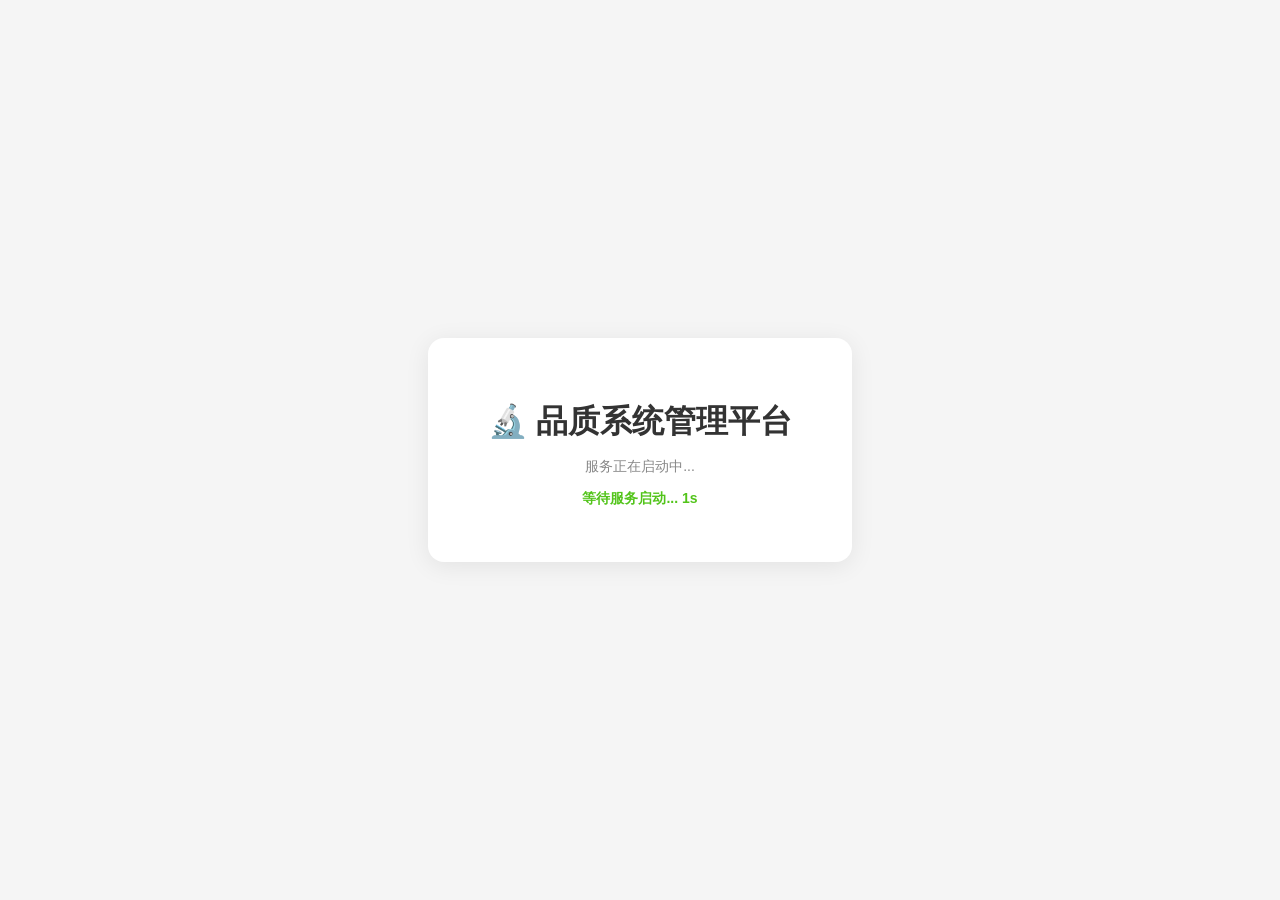
<file: index.html>
<!DOCTYPE html><html><head><meta charset="utf-8"><title>品质系统管理平台</title><style>body{font-family:-apple-system,sans-serif;display:flex;align-items:center;justify-content:center;height:100vh;margin:0;background:#f5f5f5}.card{background:#fff;padding:40px 60px;border-radius:16px;box-shadow:0 4px 24px rgba(0,0,0,.08);text-align:center}h1{color:#333;margin-bottom:8px}p{color:#888;font-size:14px}.status{color:#52c41a;font-weight:bold}</style></head><body><div class="card"><h1>🔬 品质系统管理平台</h1><p>服务正在启动中...</p><p class="status" id="msg">加载中 0s</p></div><script>let s=0;setInterval(()=>{s++;document.getElementById("msg").textContent="等待服务启动... "+s+"s"},1e3)</script></body></html>
</file>
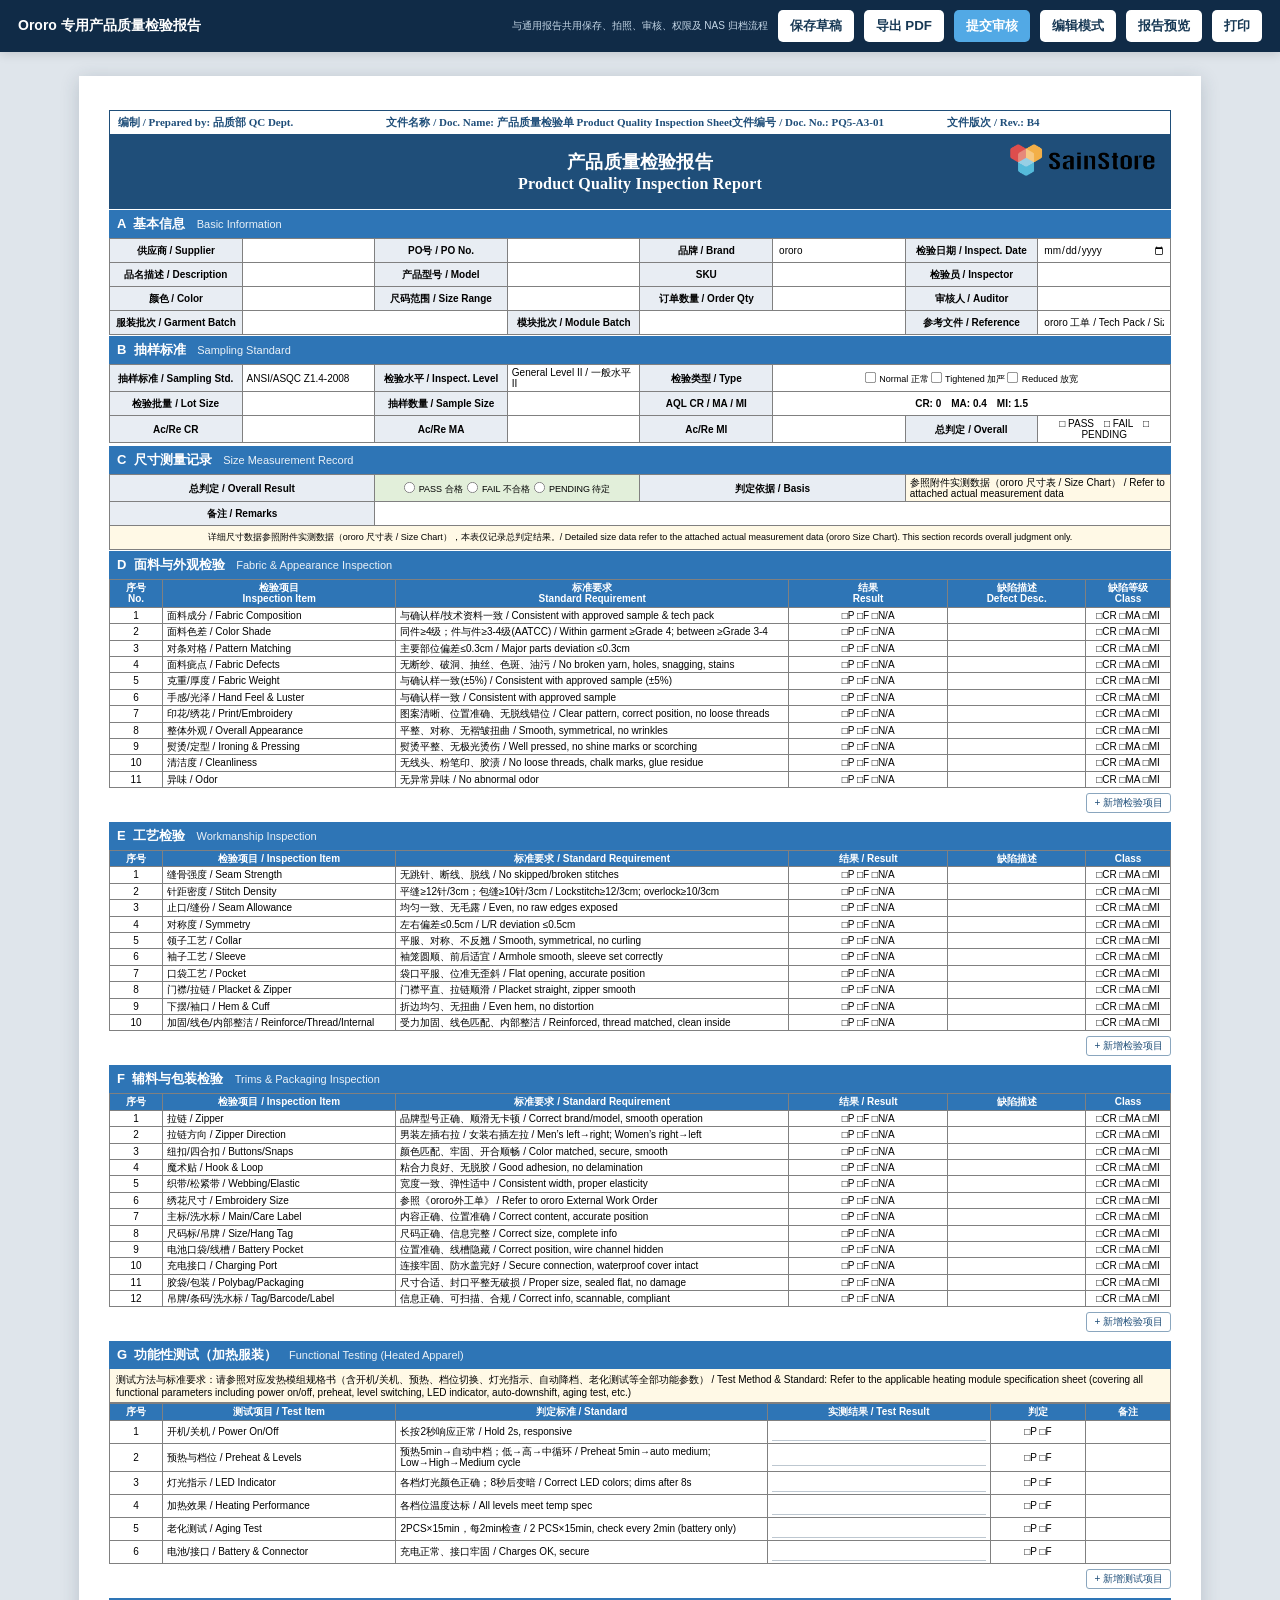
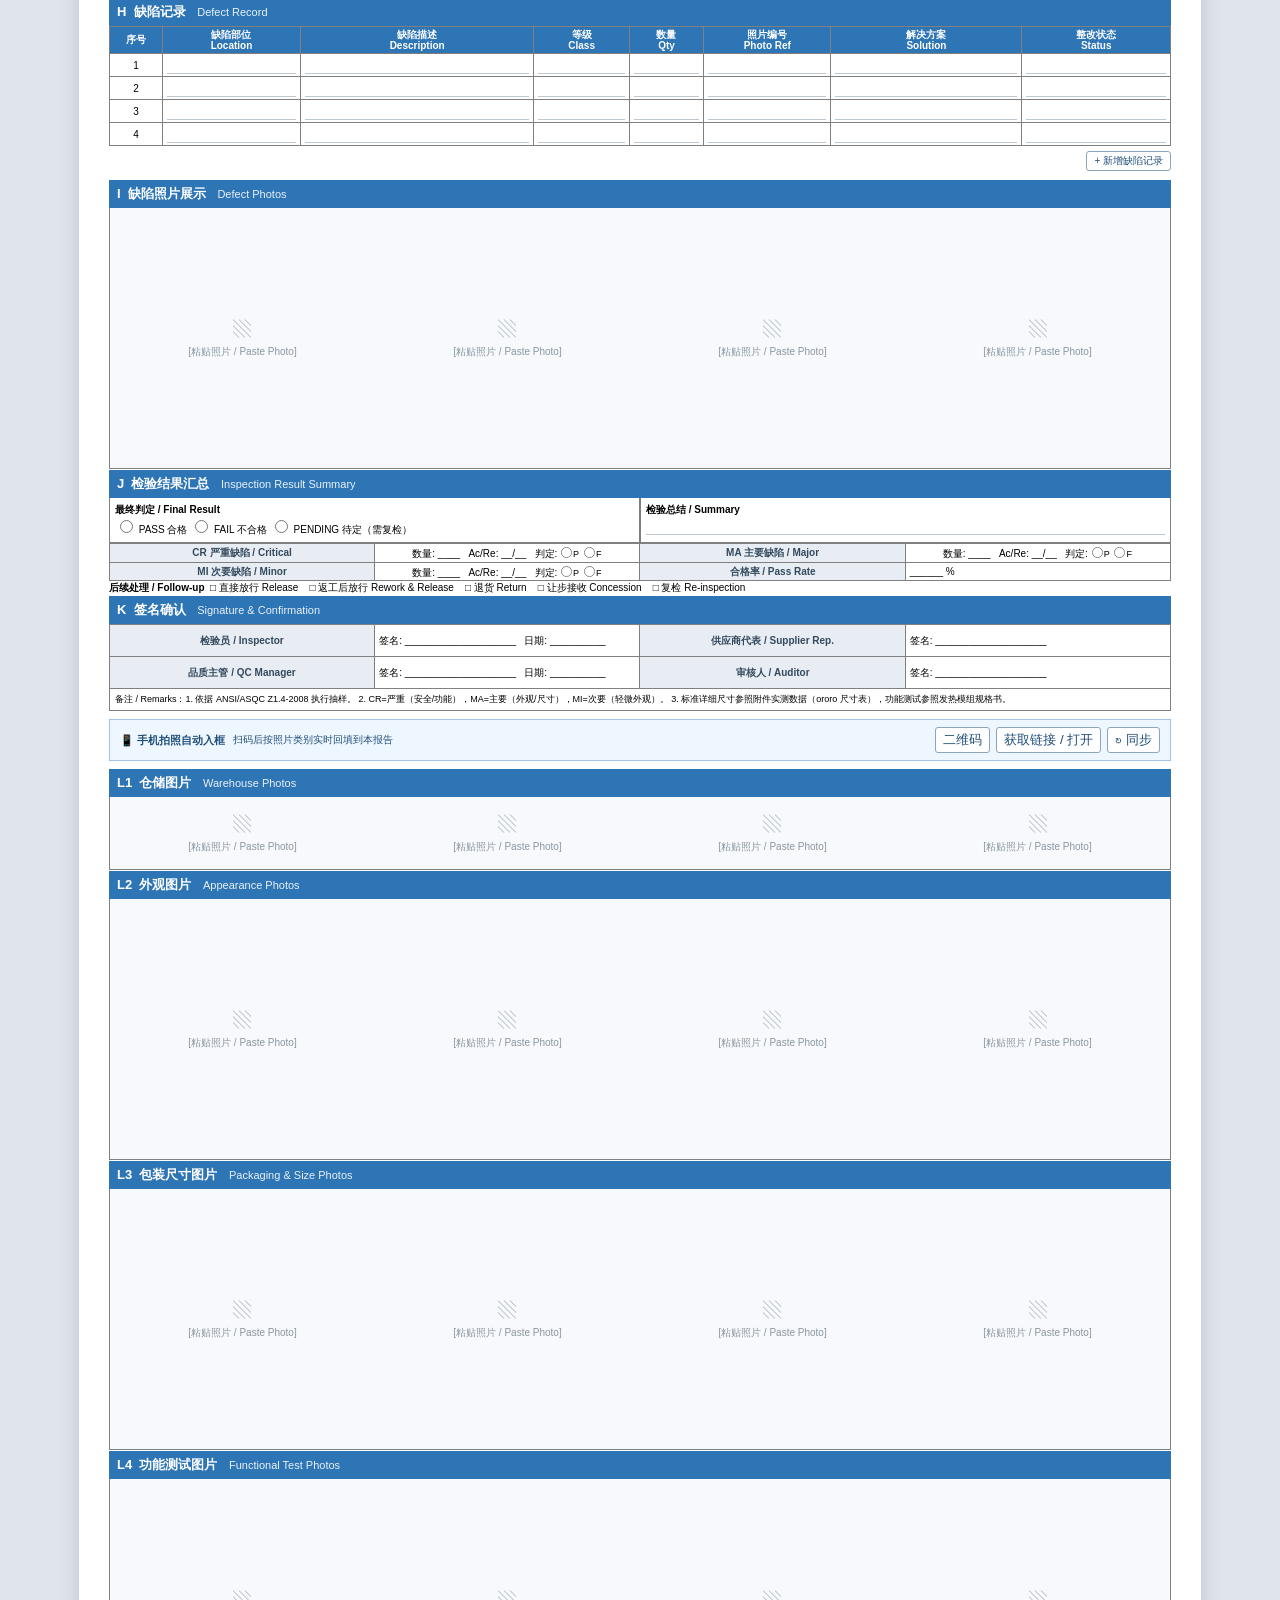
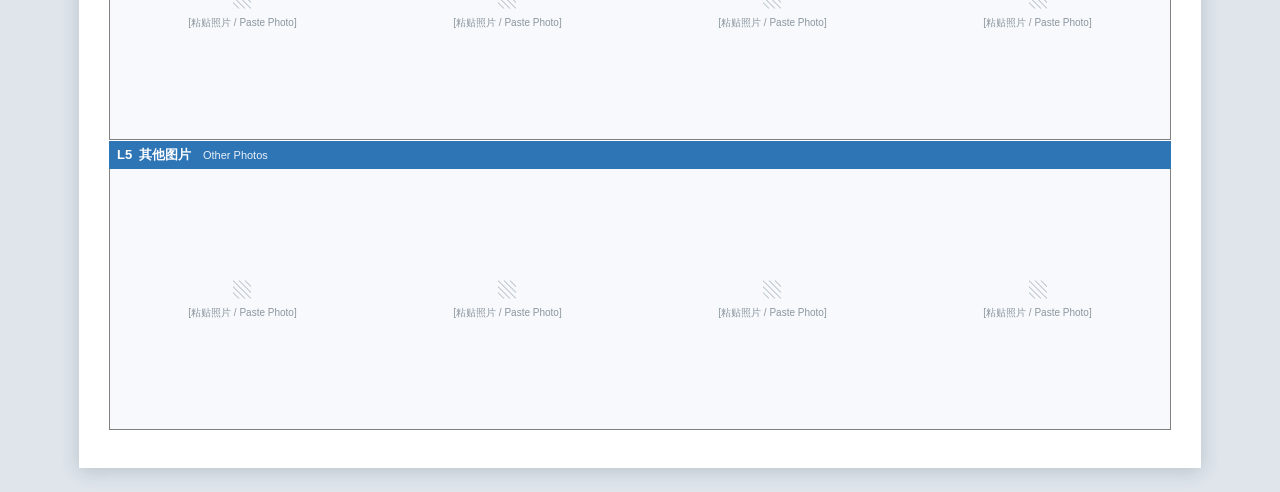
<file: _components/online_report_ororo/index.html>
<!doctype html>
<html lang="zh-CN">
<head>
<meta charset="utf-8">
<meta name="viewport" content="width=device-width,initial-scale=1">
<title>产品质量检验报告 · Ororo</title>
<style>
  /* 以下颜色取自 Ororo 原始 Word 模板：深蓝 #1F4E79、栏标题 #2E75B6。 */
  :root{--navy:#1f4e79;--blue:#2e75b6;--light:#e8edf3;--line:#808080;--paper:#fff;--ink:#000;--muted:#5d6d7d;--green:#e2efda;--yellow:#fff9e6}
  *{box-sizing:border-box} body{margin:0;background:#dfe5eb;color:var(--ink);font-family:Arial,"Microsoft YaHei","PingFang SC",sans-serif;font-size:10px}
  .toolbar{position:sticky;top:0;z-index:20;background:#102b47;color:#fff;padding:10px 18px;display:flex;align-items:center;gap:10px;box-shadow:0 2px 10px #0002}.toolbar strong{margin-right:auto;font-size:14px}.toolbar button{border:0;border-radius:5px;padding:7px 12px;background:#fff;color:#183955;font-weight:700;cursor:pointer}.toolbar button.primary{background:#52a9e5;color:#fff}
  /* 原始 Ororo Word 模板为 A4 横向：297mm × 210mm。 */
  .paper{width:297mm;min-height:210mm;margin:24px auto;background:var(--paper);box-shadow:0 3px 18px #24384a33;padding:9mm 8mm 10mm}
  .meta{border:1px solid var(--navy);display:grid;grid-template-columns:1.25fr 1.5fr 1fr 1fr;padding:4px 8px;font:700 11px Georgia,"Times New Roman",serif;color:var(--navy)}.meta span{white-space:nowrap}.hero{height:74px;background:var(--navy);color:#fff;display:flex;align-items:center;justify-content:center;position:relative}.hero img{position:absolute;right:16px;top:9px;width:145px;height:auto;max-height:40px;object-fit:contain}.hero h1{margin:0;text-align:center;font:700 18px Georgia,"Times New Roman",serif;letter-spacing:.2px;line-height:1.24}.hero h1 small{display:block;font:700 16px Georgia,"Times New Roman",serif;margin-top:2px}.band{background:var(--blue);color:#fff;font-size:13px;font-weight:700;padding:5px 8px;margin-top:1px}.band span{font-size:11px;font-weight:400;margin-left:8px;opacity:.9}.source-grid{border-top:0;font-size:10px}.source-grid td{height:24px;padding:2px 4px;line-height:1.1}.source-grid .source-label{background:var(--light);text-align:center;font-weight:700;white-space:nowrap}.source-grid input:not([type=checkbox]):not([type=radio]){width:100%;border:0;background:transparent;font:inherit;color:var(--ink);outline:none}.source-grid .source-note{background:var(--yellow);font-size:9px}.yellow{background:var(--yellow)}.green{background:var(--green)}
  table{width:100%;border-collapse:collapse;table-layout:fixed} th,td{border:1px solid var(--line);padding:2px 4px;vertical-align:middle;line-height:1.14} th{background:var(--blue);color:#fff;text-align:center;font-weight:700} td.center,th.center{text-align:center}.subhead{background:var(--light);color:#33495d;font-weight:700;text-align:center}.tight td{padding:2px 4px}.checks{white-space:normal;text-align:center}.checks label{margin-right:1px;display:inline-block;font-size:9px;white-space:nowrap}.checks input{vertical-align:-2px;margin:0;transform:scale(.85)}.note{background:var(--yellow);padding:4px 6px;border:1px solid var(--line);border-top:0}.result-box{display:grid;grid-template-columns:1fr 1fr;padding:0}.result-box>div{padding:5px;border:1px solid var(--line);border-top:0;min-height:32px}.result-box input{accent-color:var(--blue)}.photo-grid{display:grid;grid-template-columns:repeat(4,1fr);border:1px solid var(--line);border-top:0}.photo-slot{border-right:1px solid var(--line);min-width:0}.photo-slot:nth-child(4n){border-right:0}.photo{height:260px;border-bottom:0;display:flex;align-items:center;justify-content:center;text-align:center;color:#8b969f;background:#f7f9fc;overflow:hidden}.photo input{display:none}.photo .inner{width:100%;height:100%;padding:8px;display:flex;flex-direction:column;align-items:center;justify-content:center;overflow:hidden}.photo img{display:block;width:100%!important;height:100%!important;max-width:100%;max-height:100%;object-fit:cover}.photo .icon{font-size:18px;display:block;margin-bottom:4px;color:#9da9b4}.photo-desc{height:24px;border-top:1px solid var(--line);padding:4px 6px;white-space:nowrap;font-family:Georgia,"Times New Roman",serif}.photo-desc input{width:72%;border:0;border-bottom:1px solid #bdc7d0;background:transparent;outline:none;font:inherit}#warehousePhotos .photo{height:26px}body:not(.report-view) #warehousePhotos .photo{height:72px}body:not(.report-view) #warehousePhotos .photo .inner{padding:4px}#fabricRows tr:nth-child(11){break-before:page;page-break-before:always}.sign td{height:32px}.small{font-size:10px;color:var(--muted)}.section-gap{margin-top:3px}.footer-note{font-size:9px;line-height:1.25;border:1px solid var(--line);border-top:0;padding:5px}.hidden{display:none!important}.template-row-actions{padding:5px 0 8px;text-align:right}.template-row-actions button,.row-remove{border:1px solid #8aa6be;background:#fff;color:#1f4e79;border-radius:3px;cursor:pointer;font-size:10px;padding:2px 7px}.row-remove{float:right;color:#b42318;border-color:#efc1bd;padding:0 5px}.mobile-photo-bar{display:flex;align-items:center;gap:8px;margin:8px 0;padding:7px 10px;border:1px solid #9fc5e8;background:#eef6ff;color:#1f4e79}.mobile-photo-bar strong{font-size:11px}.mobile-photo-bar .actions{margin-left:auto;display:flex;gap:6px}.mobile-photo-bar button{border:1px solid #8aa6be;background:#fff;color:#1f4e79;border-radius:3px;padding:3px 7px;cursor:pointer}.mobile-qr{padding:10px;text-align:center;border:1px dashed #8aa6be;background:#f9fcff;margin:-8px 0 8px}.mobile-qr-tip{font-size:10px;color:var(--muted);margin-top:5px}
  @media print{ @page{size:A4 landscape;margin:0} body{background:#fff}.toolbar,.no-print{display:none!important}.paper{margin:0;box-shadow:none;width:297mm;min-height:210mm;padding:9mm 8mm 10mm}.page-break{page-break-before:always}.photo{height:260px!important}#warehousePhotos .photo{height:26px!important}}
  @media(max-width:900px){.paper{width:100%;margin:0;padding:16px;box-shadow:none}.meta{grid-template-columns:1fr 1fr;gap:5px}.info{grid-template-columns:repeat(2,1fr)}.cell:nth-child(4n){border-right:1px solid var(--line)}.cell:nth-child(2n){border-right:0}.photo{height:95px}.toolbar{position:static;flex-wrap:wrap}}
</style>
</head>
<body>
<div class="toolbar"><strong>Ororo 专用产品质量检验报告</strong><span class="small" style="color:#c5d7e7">与通用报告共用保存、拍照、审核、权限及 NAS 归档流程</span><button id="ororoSave">保存草稿</button><button id="ororoExport">导出 PDF</button><button id="ororoSubmit" class="primary">提交审核</button><button id="editBtn">编辑模式</button><button id="viewBtn">报告预览</button><button onclick="window.print()">打印</button></div>
<main class="paper" id="formView">
  <div class="meta"><span>编制 / Prepared by: 品质部 QC Dept.</span><span>文件名称 / Doc. Name: 产品质量检验单 Product Quality Inspection Sheet</span><span>文件编号 / Doc. No.: PQ5-A3-01</span><span>文件版次 / Rev.: B4</span></div>
  <div class="hero"><img src="../online_report_v2/company_logo.png" onerror="this.onerror=null;this.src='/component/_online_report_component_v3.online_report_v3/company_logo.png'" alt="SainStore"><h1>产品质量检验报告<small>Product Quality Inspection Report</small></h1></div>
  <div class="band">A&nbsp;&nbsp;基本信息 <span>Basic Information</span></div>
  <table class="source-grid"><tbody>
    <tr><td class="source-label">供应商 / Supplier</td><td><input data-k="supplier"></td><td class="source-label">PO号 / PO No.</td><td><input data-k="po"></td><td class="source-label">品牌 / Brand</td><td><input data-k="brand" value="ororo"></td><td class="source-label">检验日期 / Inspect. Date</td><td><input data-k="date" type="date"></td></tr>
    <tr><td class="source-label">品名描述 / Description</td><td><input data-k="description"></td><td class="source-label">产品型号 / Model</td><td><input data-k="model"></td><td class="source-label">SKU</td><td><input data-k="sku"></td><td class="source-label">检验员 / Inspector</td><td><input data-k="inspector"></td></tr>
    <tr><td class="source-label">颜色 / Color</td><td><input data-k="color"></td><td class="source-label">尺码范围 / Size Range</td><td><input data-k="sizeRange"></td><td class="source-label">订单数量 / Order Qty</td><td><input data-k="orderQty"></td><td class="source-label">审核人 / Auditor</td><td><input data-k="auditor"></td></tr>
    <tr><td class="source-label">服装批次 / Garment Batch</td><td colspan="2"><input data-k="garmentBatch"></td><td class="source-label">模块批次 / Module Batch</td><td colspan="2"><input data-k="moduleBatch"></td><td class="source-label">参考文件 / Reference</td><td><input value="ororo 工单 / Tech Pack / Size Chart" data-k="reference"></td></tr>
  </tbody></table>

  <div class="band">B&nbsp;&nbsp;抽样标准 <span>Sampling Standard</span></div>
  <table class="source-grid"><tbody><tr><td class="source-label">抽样标准 / Sampling Std.</td><td>ANSI/ASQC Z1.4-2008</td><td class="source-label">检验水平 / Inspect. Level</td><td>General Level II / 一般水平 II</td><td class="source-label">检验类型 / Type</td><td colspan="3" class="checks"><label><input type="checkbox"> Normal 正常</label><label><input type="checkbox"> Tightened 加严</label><label><input type="checkbox"> Reduced 放宽</label></td></tr><tr><td class="source-label">检验批量 / Lot Size</td><td><input data-k="lotSize"></td><td class="source-label">抽样数量 / Sample Size</td><td><input data-k="sampleSize"></td><td class="source-label">AQL CR / MA / MI</td><td colspan="3" class="center"><b>CR: 0　MA: 0.4　MI: 1.5</b></td></tr><tr><td class="source-label">Ac/Re CR</td><td><input data-k="acReCR"></td><td class="source-label">Ac/Re MA</td><td><input data-k="acReMA"></td><td class="source-label">Ac/Re MI</td><td><input data-k="acReMI"></td><td class="source-label">总判定 / Overall</td><td class="checks">□ PASS　□ FAIL　□ PENDING</td></tr></tbody></table>
  <div class="section-gap"></div>
  <div class="band">C&nbsp;&nbsp;尺寸测量记录 <span>Size Measurement Record</span></div>
  <table class="source-grid"><tbody><tr><td class="source-label" colspan="2">总判定 / Overall Result</td><td class="green checks" colspan="2"><label><input type="radio" name="sizeResult"> PASS 合格</label> <label><input type="radio" name="sizeResult"> FAIL 不合格</label> <label><input type="radio" name="sizeResult"> PENDING 待定</label></td><td class="source-label" colspan="2">判定依据 / Basis</td><td class="yellow" colspan="2">参照附件实测数据（ororo 尺寸表 / Size Chart） / Refer to attached actual measurement data</td></tr><tr><td class="source-label" colspan="2">备注 / Remarks</td><td colspan="6"><input data-k="remarks"></td></tr><tr><td class="source-note center" colspan="8">详细尺寸数据参照附件实测数据（ororo 尺寸表 / Size Chart），本表仅记录总判定结果。/ Detailed size data refer to the attached actual measurement data (ororo Size Chart). This section records overall judgment only.</td></tr></tbody></table>

  <div class="band">D&nbsp;&nbsp;面料与外观检验 <span>Fabric &amp; Appearance Inspection</span></div>
  <table class="tight"><tr><th style="width:5%">序号<br>No.</th><th style="width:22%">检验项目<br>Inspection Item</th><th style="width:37%">标准要求<br>Standard Requirement</th><th style="width:15%">结果<br>Result</th><th style="width:13%">缺陷描述<br>Defect Desc.</th><th style="width:8%">缺陷等级<br>Class</th></tr><tbody id="fabricRows"></tbody></table>
  <div class="template-row-actions no-print"><button type="button" data-add-row="fabric">+ 新增检验项目</button></div>

  <div class="band">E&nbsp;&nbsp;工艺检验 <span>Workmanship Inspection</span></div>
  <table class="tight"><tr><th style="width:5%">序号</th><th style="width:22%">检验项目 / Inspection Item</th><th style="width:37%">标准要求 / Standard Requirement</th><th style="width:15%">结果 / Result</th><th style="width:13%">缺陷描述</th><th style="width:8%">Class</th></tr><tbody id="workRows"></tbody></table>
  <div class="template-row-actions no-print"><button type="button" data-add-row="work">+ 新增检验项目</button></div>

  <div class="band">F&nbsp;&nbsp;辅料与包装检验 <span>Trims &amp; Packaging Inspection</span></div>
  <table class="tight"><tr><th style="width:5%">序号</th><th style="width:22%">检验项目 / Inspection Item</th><th style="width:37%">标准要求 / Standard Requirement</th><th style="width:15%">结果 / Result</th><th style="width:13%">缺陷描述</th><th style="width:8%">Class</th></tr><tbody id="trimRows"></tbody></table>
  <div class="template-row-actions no-print"><button type="button" data-add-row="trim">+ 新增检验项目</button></div>

  <div class="band">G&nbsp;&nbsp;功能性测试（加热服装） <span>Functional Testing (Heated Apparel)</span></div>
  <div class="note">测试方法与标准要求：请参照对应发热模组规格书（含开机/关机、预热、档位切换、灯光指示、自动降档、老化测试等全部功能参数） / Test Method &amp; Standard: Refer to the applicable heating module specification sheet (covering all functional parameters including power on/off, preheat, level switching, LED indicator, auto-downshift, aging test, etc.)</div>
  <table class="tight"><tr><th style="width:5%">序号</th><th style="width:22%">测试项目 / Test Item</th><th style="width:35%">判定标准 / Standard</th><th style="width:21%">实测结果 / Test Result</th><th style="width:9%">判定</th><th style="width:8%">备注</th></tr><tbody id="funcRows"></tbody></table>
  <div class="template-row-actions no-print"><button type="button" data-add-row="func">+ 新增测试项目</button></div>

  <div class="band">H&nbsp;&nbsp;缺陷记录 <span>Defect Record</span></div>
  <table class="tight"><tr><th style="width:5%">序号</th><th style="width:13%">缺陷部位<br>Location</th><th style="width:22%">缺陷描述<br>Description</th><th style="width:9%">等级<br>Class</th><th style="width:7%">数量<br>Qty</th><th style="width:12%">照片编号<br>Photo Ref</th><th style="width:18%">解决方案<br>Solution</th><th style="width:14%">整改状态<br>Status</th></tr><tbody id="defectRows"></tbody></table>
  <div class="template-row-actions no-print"><button type="button" data-add-row="defect">+ 新增缺陷记录</button></div>
  <div class="band">I&nbsp;&nbsp;缺陷照片展示 <span>Defect Photos</span></div><div class="photo-grid" id="defectPhotos"></div>

  <div class="band">J&nbsp;&nbsp;检验结果汇总 <span>Inspection Result Summary</span></div>
  <div class="result-box"><div><b>最终判定 / Final Result</b><br><label><input type="radio" name="finalResult"> PASS 合格</label> <label><input type="radio" name="finalResult"> FAIL 不合格</label> <label><input type="radio" name="finalResult"> PENDING 待定（需复检）</label></div><div><b>检验总结 / Summary</b><br><input data-k="summary" style="width:100%;border:0;border-bottom:1px solid #bdc7d0"></div></div>
  <table class="tight"><tr><td class="subhead">CR 严重缺陷 / Critical</td><td class="checks">数量: ____ &nbsp; Ac/Re: __/__ &nbsp; 判定: <label><input type="radio" name="summaryCR">P</label> <label><input type="radio" name="summaryCR">F</label></td><td class="subhead">MA 主要缺陷 / Major</td><td class="checks">数量: ____ &nbsp; Ac/Re: __/__ &nbsp; 判定: <label><input type="radio" name="summaryMA">P</label> <label><input type="radio" name="summaryMA">F</label></td></tr><tr><td class="subhead">MI 次要缺陷 / Minor</td><td class="checks">数量: ____ &nbsp; Ac/Re: __/__ &nbsp; 判定: <label><input type="radio" name="summaryMI">P</label> <label><input type="radio" name="summaryMI">F</label></td><td class="subhead">合格率 / Pass Rate</td><td>______ %</td></tr></table>
  <div class="desc"><b>后续处理 / Follow-up</b>&nbsp; □ 直接放行 Release &nbsp;&nbsp; □ 返工后放行 Rework &amp; Release &nbsp;&nbsp; □ 退货 Return &nbsp;&nbsp; □ 让步接收 Concession &nbsp;&nbsp; □ 复检 Re-inspection</div>

  <div class="band">K&nbsp;&nbsp;签名确认 <span>Signature &amp; Confirmation</span></div><table class="sign tight"><tr><td class="subhead">检验员 / Inspector</td><td>签名: ____________________ &nbsp; 日期: __________</td><td class="subhead">供应商代表 / Supplier Rep.</td><td>签名: ____________________</td></tr><tr><td class="subhead">品质主管 / QC Manager</td><td>签名: ____________________ &nbsp; 日期: __________</td><td class="subhead">审核人 / Auditor</td><td>签名: ____________________</td></tr></table>
  <div class="footer-note">备注 / Remarks：1. 依据 ANSI/ASQC Z1.4-2008 执行抽样。 2. CR=严重（安全/功能），MA=主要（外观/尺寸），MI=次要（轻微外观）。 3. 标准详细尺寸参照附件实测数据（ororo 尺寸表），功能测试参照发热模组规格书。</div>

  <div class="mobile-photo-bar no-print"><strong>📱 手机拍照自动入框</strong><span>扫码后按照片类别实时回填到本报告</span><span class="actions"><button type="button" id="ororoPhotoQR">二维码</button><button type="button" id="ororoPhotoOpen">获取链接 / 打开</button><button type="button" id="ororoPhotoSync">↻ 同步</button></span></div>
  <div class="mobile-qr no-print" id="ororoQrBox" style="display:none"><div id="ororoQr"></div><div class="mobile-qr-tip">用手机钉钉或微信扫一扫，照片会按所选类别进入对应图片框并同步 NAS。</div></div>
  <section class="photo-section"><div class="band">L1&nbsp;&nbsp;仓储图片 <span>Warehouse Photos</span></div><div class="photo-grid" id="warehousePhotos"></div></section>
  <section class="photo-section"><div class="band">L2&nbsp;&nbsp;外观图片 <span>Appearance Photos</span></div><div class="photo-grid" id="appearancePhotos"></div></section>
  <section class="photo-section"><div class="band">L3&nbsp;&nbsp;包装尺寸图片 <span>Packaging &amp; Size Photos</span></div><div class="photo-grid" id="packagingPhotos"></div></section>
  <section class="photo-section"><div class="band">L4&nbsp;&nbsp;功能测试图片 <span>Functional Test Photos</span></div><div class="photo-grid" id="functionalPhotos"></div></section>
  <section class="photo-section"><div class="band">L5&nbsp;&nbsp;其他图片 <span>Other Photos</span></div><div class="photo-grid" id="otherPhotos"></div></section>
</main>
<script>
const fabric=[['面料成分 / Fabric Composition','与确认样/技术资料一致 / Consistent with approved sample & tech pack'],['面料色差 / Color Shade','同件≥4级；件与件≥3-4级(AATCC) / Within garment ≥Grade 4; between ≥Grade 3-4'],['对条对格 / Pattern Matching','主要部位偏差≤0.3cm / Major parts deviation ≤0.3cm'],['面料疵点 / Fabric Defects','无断纱、破洞、抽丝、色斑、油污 / No broken yarn, holes, snagging, stains'],['克重/厚度 / Fabric Weight','与确认样一致(±5%) / Consistent with approved sample (±5%)'],['手感/光泽 / Hand Feel & Luster','与确认样一致 / Consistent with approved sample'],['印花/绣花 / Print/Embroidery','图案清晰、位置准确、无脱线错位 / Clear pattern, correct position, no loose threads'],['整体外观 / Overall Appearance','平整、对称、无褶皱扭曲 / Smooth, symmetrical, no wrinkles'],['熨烫/定型 / Ironing & Pressing','熨烫平整、无极光烫伤 / Well pressed, no shine marks or scorching'],['清洁度 / Cleanliness','无线头、粉笔印、胶渍 / No loose threads, chalk marks, glue residue'],['异味 / Odor','无异常异味 / No abnormal odor']];
const work=[['缝骨强度 / Seam Strength','无跳针、断线、脱线 / No skipped/broken stitches'],['针距密度 / Stitch Density','平缝≥12针/3cm；包缝≥10针/3cm / Lockstitch≥12/3cm; overlock≥10/3cm'],['止口/缝份 / Seam Allowance','均匀一致、无毛露 / Even, no raw edges exposed'],['对称度 / Symmetry','左右偏差≤0.5cm / L/R deviation ≤0.5cm'],['领子工艺 / Collar','平服、对称、不反翘 / Smooth, symmetrical, no curling'],['袖子工艺 / Sleeve','袖笼圆顺、前后适宜 / Armhole smooth, sleeve set correctly'],['口袋工艺 / Pocket','袋口平服、位准无歪斜 / Flat opening, accurate position'],['门襟/拉链 / Placket & Zipper','门襟平直、拉链顺滑 / Placket straight, zipper smooth'],['下摆/袖口 / Hem & Cuff','折边均匀、无扭曲 / Even hem, no distortion'],['加固/线色/内部整洁 / Reinforce/Thread/Internal','受力加固、线色匹配、内部整洁 / Reinforced, thread matched, clean inside']];
const trims=[['拉链 / Zipper','品牌型号正确、顺滑无卡顿 / Correct brand/model, smooth operation'],['拉链方向 / Zipper Direction','男装左插右拉 / 女装右插左拉 / Men’s left→right; Women’s right→left'],['纽扣/四合扣 / Buttons/Snaps','颜色匹配、牢固、开合顺畅 / Color matched, secure, smooth'],['魔术贴 / Hook & Loop','粘合力良好、无脱胶 / Good adhesion, no delamination'],['织带/松紧带 / Webbing/Elastic','宽度一致、弹性适中 / Consistent width, proper elasticity'],['绣花尺寸 / Embroidery Size','参照《ororo外工单》 / Refer to ororo External Work Order'],['主标/洗水标 / Main/Care Label','内容正确、位置准确 / Correct content, accurate position'],['尺码标/吊牌 / Size/Hang Tag','尺码正确、信息完整 / Correct size, complete info'],['电池口袋/线槽 / Battery Pocket','位置准确、线槽隐藏 / Correct position, wire channel hidden'],['充电接口 / Charging Port','连接牢固、防水盖完好 / Secure connection, waterproof cover intact'],['胶袋/包装 / Polybag/Packaging','尺寸合适、封口平整无破损 / Proper size, sealed flat, no damage'],['吊牌/条码/洗水标 / Tag/Barcode/Label','信息正确、可扫描、合规 / Correct info, scannable, compliant']];
const funcs=[['开机/关机 / Power On/Off','长按2秒响应正常 / Hold 2s, responsive'],['预热与档位 / Preheat & Levels','预热5min→自动中档；低→高→中循环 / Preheat 5min→auto medium; Low→High→Medium cycle'],['灯光指示 / LED Indicator','各档灯光颜色正确；8秒后变暗 / Correct LED colors; dims after 8s'],['加热效果 / Heating Performance','各档位温度达标 / All levels meet temp spec'],['老化测试 / Aging Test','2PCS×15min，每2min检查 / 2 PCS×15min, check every 2min (battery only)'],['电池/接口 / Battery & Connector','充电正常、接口牢固 / Charges OK, secure']];
function rows(arr,id,kind){document.getElementById(id).innerHTML=arr.map((r,i)=>`<tr><td class="center">${i+1}</td><td>${r[0]}</td><td>${r[1]}</td>${kind==='func'?'<td><input style="width:100%;border:0;border-bottom:1px solid #bdc7d0"></td><td class="checks">□P □F</td><td></td>':'<td class="checks">□P □F □N/A</td><td></td><td class="checks">□CR □MA □MI</td>'}</tr>`).join('')}
function blankRows(id,count,cols){document.getElementById(id).innerHTML=Array.from({length:count},(_,i)=>`<tr><td class="center">${i+1}</td>${Array.from({length:cols-1},()=>'<td><input style="width:100%;border:0;border-bottom:1px solid #bdc7d0"></td>').join('')}</tr>`).join('')}
function photos(id,n=4){document.getElementById(id).innerHTML=Array.from({length:n},()=>`<div class="photo"><div class="inner"><span class="icon">▧</span>[粘贴照片 / Paste Photo]</div></div>`).join('')}
rows(fabric,'fabricRows');rows(work,'workRows');rows(trims,'trimRows');rows(funcs,'funcRows','func');blankRows('defectRows',4,8);['defectPhotos','warehousePhotos','appearancePhotos','packagingPhotos','functionalPhotos','otherPhotos'].forEach(id=>photos(id));
function collect(){const data={template_code:'ororo',template_version:'1.0',basic:{}};document.querySelectorAll('[data-k]').forEach(el=>data.basic[el.dataset.k]=el.value||'');return data}
function applyData(data){if(!data)return;const b=data.basic||data.ororo||{};document.querySelectorAll('[data-k]').forEach(el=>{if(Object.prototype.hasOwnProperty.call(b,el.dataset.k))el.value=b[el.dataset.k]})}
function buildReport(data){document.body.classList.add('report-view');document.querySelectorAll('input,textarea,select').forEach(el=>{el.disabled=true});return true}
function blankData(){return {template_code:'ororo',template_version:'1.0',basic:{brand:'ororo',reference:'ororo 工单 / Tech Pack / Size Chart'}}}
window.collect=collect;window.applyData=applyData;window.buildReport=buildReport;window.blankData=blankData;
document.getElementById('viewBtn').onclick=()=>buildReport(collect());document.getElementById('editBtn').onclick=()=>{document.querySelectorAll('input,textarea,select').forEach(el=>el.disabled=false)};
</script>
<script>
/* Ororo 模板只增加组件桥接与照片交互；纸面字段、章节和横向版式均保持原模板。 */
const OroroStreamlit = (() => {
  const RENDER = 'streamlit:render', events = new EventTarget(); let ready = false, lastHeight = 0;
  const send = (type, data={}) => window.parent.postMessage({isStreamlitMessage:true, type, ...data}, '*');
  return {
    events,
    ready(){ if (!ready) { window.addEventListener('message', e => { const d=e.data; if(d&&d.type===RENDER) events.dispatchEvent(new CustomEvent(RENDER,{detail:{args:d.args||{},disabled:!!d.disabled}})); }); ready=true; } send('streamlit:componentReady',{apiVersion:1}); },
    value(value){ send('streamlit:setComponentValue',{value,dataType:'json'}); },
    height(){ const h=Math.max(document.documentElement.scrollHeight,640); if(h!==lastHeight){lastHeight=h;send('streamlit:setFrameHeight',{height:h});} }
  };
})();

const PHOTO_SECTIONS = {defectPhotos:'defect', warehousePhotos:'warehouse', appearancePhotos:'appearance', packagingPhotos:'packaging', functionalPhotos:'functional', otherPhotos:'other'};
let ororoArgs = {}, ororoLocked = false, ororoPhotos = {};
let ororoRows = {};
const ORORO_ROW_DEFAULTS = {
  fabric: fabric.map((r,i)=>({id:`fabric_${i}`,item:r[0],standard:r[1],result:'',class:''})),
  work: work.map((r,i)=>({id:`work_${i}`,item:r[0],standard:r[1],result:'',class:''})),
  trim: trims.map((r,i)=>({id:`trim_${i}`,item:r[0],standard:r[1],result:'',class:''})),
  func: funcs.map((r,i)=>({id:`func_${i}`,item:r[0],standard:r[1],actual:'',result:'',remarks:''})),
  defect: Array.from({length:4},(_,i)=>({id:`defect_${i}`,location:'',description:'',class:'',qty:'',photoRef:'',solution:'',status:''}))
};
const esc = value => String(value == null ? '' : value).replace(/[&<>'"]/g, c => ({'&':'&amp;','<':'&lt;','>':'&gt;',"'":'&#39;','"':'&quot;'}[c]));
const cloneRows = rows => JSON.parse(JSON.stringify(rows));
function rowInput(section,row,key){ return `<input data-row-field="${key}" data-field="ororo_${section}_${row.id}_${key}" value="${esc(row[key])}" style="width:100%;border:0;border-bottom:1px solid #bdc7d0">`; }
function rowChoices(section,row,key,choices){ return choices.map(choice=>`<label><input type="radio" name="ororo_${section}_${row.id}_${key}" value="${choice}" data-row-choice="${key}" data-field="ororo_${section}_${row.id}_${key}_${choice}" ${row[key]===choice?'checked':''}>${choice}</label>`).join(' '); }
function persistRowChange(){ if(!ororoLocked) OroroStreamlit.value({type:'save_draft',data:collectOroro(),reason:'ororo_row_change'}); }
function removeRow(section,id){ ororoRows=collectOroroRows(); ororoRows[section]=(ororoRows[section]||[]).filter(row=>row.id!==id); renderOroroRows(); persistRowChange(); }
function renderOroroRows(){
  const tableMap={fabric:'fabricRows',work:'workRows',trim:'trimRows',func:'funcRows',defect:'defectRows'};
  Object.entries(tableMap).forEach(([section,id])=>{
    const target=document.getElementById(id); if(!target) return;
    target.innerHTML=(ororoRows[section]||[]).map((row,index)=>{
      const remove=`<button type="button" class="row-remove no-print" data-remove-row="${section}" data-row-id="${row.id}" title="删除此项目">×</button>`;
      if(section==='defect') return `<tr data-ororo-row="${section}" data-row-id="${row.id}"><td class="center">${index+1}</td><td>${rowInput(section,row,'location')}</td><td>${rowInput(section,row,'description')}</td><td>${rowInput(section,row,'class')}</td><td>${rowInput(section,row,'qty')}</td><td>${rowInput(section,row,'photoRef')}</td><td>${rowInput(section,row,'solution')}</td><td>${rowInput(section,row,'status')}${remove}</td></tr>`;
      const editable=String(row.id).startsWith('new_');
      const item=editable?rowInput(section,row,'item'):esc(row.item);
      const standard=editable?rowInput(section,row,'standard'):esc(row.standard);
      if(section==='func') return `<tr data-ororo-row="${section}" data-row-id="${row.id}"><td class="center">${index+1}</td><td>${item}</td><td>${standard}</td><td>${rowInput(section,row,'actual')}</td><td class="checks">${rowChoices(section,row,'result',['P','F'])}</td><td>${rowInput(section,row,'remarks')}${remove}</td></tr>`;
      return `<tr data-ororo-row="${section}" data-row-id="${row.id}"><td class="center">${index+1}</td><td>${item}</td><td>${standard}</td><td class="checks">${rowChoices(section,row,'result',['P','F','N/A'])}</td><td>${editable?rowInput(section,row,'defect'):''}</td><td class="checks">${rowChoices(section,row,'class',['CR','MA','MI'])} ${remove}</td></tr>`;
    }).join('');
  });
  document.querySelectorAll('[data-remove-row]').forEach(btn=>btn.onclick=()=>removeRow(btn.dataset.removeRow,btn.dataset.rowId));
  setEditability(ororoLocked);
}
function collectOroroRows(){
  const next=cloneRows(ororoRows);
  document.querySelectorAll('[data-ororo-row]').forEach(tr=>{
    const section=tr.dataset.ororoRow, id=tr.dataset.rowId, row=(next[section]||[]).find(item=>item.id===id); if(!row) return;
    tr.querySelectorAll('[data-row-field]').forEach(input=>row[input.dataset.rowField]=input.value||'');
    tr.querySelectorAll('[data-row-choice]').forEach(input=>{ if(input.checked) row[input.dataset.rowChoice]=input.value; });
  });
  return next;
}
function addOroroRow(section){
  ororoRows=collectOroroRows();
  const id=`new_${section}_${Date.now()}_${Math.random().toString(36).slice(2,7)}`;
  const blank=section==='defect'?{id,location:'',description:'',class:'',qty:'',photoRef:'',solution:'',status:''}:section==='func'?{id,item:'',standard:'',actual:'',result:'',remarks:''}:{id,item:'',standard:'',result:'',class:'',defect:''};
  (ororoRows[section] ||= []).push(blank); renderOroroRows(); persistRowChange();
}
document.querySelectorAll('[data-add-row]').forEach(btn=>btn.onclick=()=>addOroroRow(btn.dataset.addRow));
const photoCfg = () => ororoArgs.photo || {};
function _hostOf(url){ try{return new URL(url).hostname||'';}catch(_){return '';} }
function _isLocalHost(host){ const h=(host||'').toLowerCase(); return !h||h==='localhost'||h==='127.0.0.1'||h==='0.0.0.0'; }
function _isPrivateHost(host){ const h=(host||'').toLowerCase(); return _isLocalHost(h)||h.endsWith('.local')||h.endsWith('.lan')||/^10\./.test(h)||/^192\.168\./.test(h)||/^172\.(1[6-9]|2\d|3[0-1])\./.test(h); }
function photoBase(){ const injected=(photoCfg().api_base||'').replace(/\/$/,''); const current=(location.origin||'').replace(/\/$/,''); if(!injected)return current; const injectedHost=_hostOf(injected),currentHost=_hostOf(current); if(current&&currentHost&&injectedHost&&currentHost!==injectedHost&&_isPrivateHost(injectedHost))return current; return injected||current; }
const photoToken = () => photoCfg().token || '';
function withPhotoToken(url){ const token=photoToken(); return token ? `${url}${url.includes('?')?'&':'?'}token=${encodeURIComponent(token)}` : url; }
const reportKey = () => photoCfg().report_key || 'unknown';
const photoUser = () => photoCfg().created_by || '';
const photoUrl = item => item.src || item.url || (item.photo_id != null ? `${photoBase()}/api/photo/${item.photo_id}` : '');
function fieldKey(el, index) { if (!el.dataset.field) el.dataset.field = `field_${index}`; return el.dataset.field; }
function assignFieldKeys() { [...document.querySelectorAll('input,textarea,select')].forEach(fieldKey); }
function setEditability(locked) {
  ororoLocked = !!locked;
  document.querySelectorAll('input,textarea,select').forEach(el => el.disabled = ororoLocked);
  document.querySelectorAll('.photo-upload,.photo-remove,.row-remove,.template-row-actions,.mobile-photo-bar,.mobile-qr').forEach(el => el.style.display = ororoLocked ? 'none' : '');
  document.querySelectorAll('.photo-placeholder').forEach(el => el.style.display = ororoLocked ? 'block' : 'none');
  ['ororoSave','ororoSubmit'].forEach(id => document.getElementById(id).disabled = ororoLocked);
}
function renderPhotos() {
  Object.entries(PHOTO_SECTIONS).forEach(([gridId, category]) => {
    const grid = document.getElementById(gridId); if (!grid) return;
    grid.innerHTML = '';
    const items = ororoPhotos[category] || [];
    for (let n=0; n<4; n++) {
      const item=items[n], slot=document.createElement('div'); slot.className='photo-slot';
      const card=document.createElement('div'); card.className='photo';
      if(item){
        const src=photoUrl(item); card.innerHTML=`<div class="inner">${src ? `<img src="${src}" alt="照片 ${n+1}" style="width:100%;height:100%;object-fit:cover">` : '<span class="icon">▧</span>'}<button type="button" class="photo-remove" style="margin-top:3px">删除</button></div>`;
        card.querySelector('.photo-remove').onclick=async e=>{e.stopPropagation();if(item.photo_id!=null&&!(await deletePhoto(item.photo_id)))return;ororoPhotos[category]=items.filter((_,index)=>index!==n);renderPhotos();};
        card.onclick=()=>{if(src)window.open(src,'_blank');};
      }else{
        card.innerHTML='<div class="inner"><span class="photo-placeholder">□ / Paste Photo</span><button type="button" class="photo-upload"><span class="icon">▧</span>上传照片</button></div>';
        card.querySelector('.photo-upload').onclick=()=>choosePhoto(category);
      }
      const desc=document.createElement('div'); desc.className='photo-desc'; desc.innerHTML=`描述 / Description: <input data-field="photo_desc_${category}_${n}" data-photo-desc="${category}_${n}">`;
      slot.append(card,desc); grid.appendChild(slot);
    }
  });
  setEditability(ororoLocked); OroroStreamlit.height();
}
function choosePhoto(category) { if (ororoLocked || reportKey()==='unknown') return; const input=document.createElement('input'); input.type='file'; input.accept='image/*'; input.onchange=async()=>{ const file=input.files&&input.files[0]; if(!file)return; const fd=new FormData(); fd.append('file',file,file.name||'photo.jpg'); fd.append('report_key',reportKey()); fd.append('category',category); fd.append('created_by',photoUser()); try { const r=await fetch(withPhotoToken(`${photoBase()}/api/photo/upload`),{method:'POST',body:fd}); const j=await r.json(); if(!r.ok||!j.ok) throw new Error(j.msg||`HTTP ${r.status}`||'上传失败'); (ororoPhotos[category] ||= []).push({photo_id:j.photo_id,url:j.url}); renderPhotos(); OroroStreamlit.value({type:'save_draft',data:collectOroro(),reason:'photo_upload'}); } catch(e) { alert(`照片上传失败：${e.message||e}`); } }; input.click(); }
async function deletePhoto(pid) { try { const r=await fetch(`${photoBase()}/api/photo/${pid}?token=${encodeURIComponent(photoToken())}&by=${encodeURIComponent(photoUser())}`,{method:'DELETE'}); const j=await r.json(); if(j.ok)return true; alert(`照片删除失败：${j.msg||'NAS 未确认'}`); } catch(e) { alert('照片删除失败，请检查网络或 NAS'); } return false; }
const photoSignature = photos => Object.entries(photos||{}).sort().map(([category,items])=>`${category}:${(items||[]).map(item=>item.photo_id||item.url||'').join(',')}`).join('|');
async function mergeServerPhotos() { if (reportKey()==='unknown') return; try { const before=photoSignature(ororoPhotos); const r=await fetch(`${photoBase()}/api/photo/list?report_key=${encodeURIComponent(reportKey())}&token=${encodeURIComponent(photoToken())}`); const j=await r.json(); if(!j.ok)return; const next={}; (j.photos||[]).forEach(p=>{(next[p.category] ||= []).push({photo_id:p.id,url:p.url,caption:p.caption||''});}); ororoPhotos={...ororoPhotos,...next}; renderPhotos(); if(photoSignature(ororoPhotos)!==before && !ororoLocked) OroroStreamlit.value({type:'save_draft',data:collectOroro(),reason:'mobile_photo_sync'}); } catch(e) { console.warn('照片列表读取失败',e); } }
function ororoCaptureUrl(){ const rid=ororoArgs.report_id || photoCfg().report_id; const key=reportKey(); if(!key || key==='unknown') return null; const base=rid?`${photoBase()}/capture?rid=${encodeURIComponent(rid)}`:`${photoBase()}/capture?key=${encodeURIComponent(key)}`; return `${base}&mode=new`; }
document.getElementById('ororoPhotoOpen').onclick=()=>{const url=ororoCaptureUrl(); if(!url){alert('请先保存草稿后再打开手机拍照');return;} window.open(url,'_blank');};
document.getElementById('ororoPhotoSync').onclick=()=>mergeServerPhotos();
document.getElementById('ororoPhotoQR').onclick=()=>{const url=ororoCaptureUrl(), box=document.getElementById('ororoQrBox'), qr=document.getElementById('ororoQr'); if(!url){alert('请先保存草稿后再生成二维码');return;} box.style.display=box.style.display==='none'?'block':'none'; if(box.style.display==='none')return; const render=()=>{qr.innerHTML=''; new QRCode(qr,{text:url,width:168,height:168});}; if(typeof QRCode==='undefined'){const script=document.createElement('script');script.src='https://cdnjs.cloudflare.com/ajax/libs/qrcodejs/1.0.0/qrcode.min.js';script.onload=render;script.onerror=()=>{qr.textContent='二维码加载失败，请使用“获取链接 / 打开”。';};document.head.appendChild(script);}else render();};
window.setInterval(()=>{if(!ororoLocked && reportKey()!=='unknown') mergeServerPhotos();},1500);
function collectOroro() {
  const basic={}; document.querySelectorAll('[data-k]').forEach(el=>basic[el.dataset.k]=el.type==='checkbox'||el.type==='radio'?!!el.checked:(el.value||''));
  const fields={}; document.querySelectorAll('input,textarea,select').forEach((el,i)=>{ const key=fieldKey(el,i); fields[key]=el.type==='checkbox'||el.type==='radio'?!!el.checked:(el.value||''); });
  basic.product = basic.description || basic.model || 'ororo 产品'; basic.title = [basic.brand||'ororo',basic.po,basic.description].filter(Boolean).join(' · '); basic.productMode='new';
  return {template_code:'ororo',template_version:'1.0',repno:ororoArgs.report_no || ((ororoArgs.data||{}).repno || ''),basic,fields,galleries:ororoPhotos,ororo_rows:collectOroroRows()};
}
function applyOroro(data) {
  const payload=data||{}, basic=payload.basic||{}; ororoRows=payload.ororo_rows ? cloneRows(payload.ororo_rows) : cloneRows(ORORO_ROW_DEFAULTS); renderOroroRows(); document.querySelectorAll('[data-k]').forEach(el=>{if(Object.prototype.hasOwnProperty.call(basic,el.dataset.k)){if(el.type==='checkbox'||el.type==='radio')el.checked=!!basic[el.dataset.k];else el.value=basic[el.dataset.k]||'';}});
  ororoPhotos=payload.galleries||{}; renderPhotos();
  document.querySelectorAll('input,textarea,select').forEach((el,i)=>{const v=(payload.fields||{})[fieldKey(el,i)];if(v!==undefined){if(el.type==='checkbox'||el.type==='radio')el.checked=!!v;else el.value=v;}});
}
function buildOroroReport(data) { applyOroro(data); document.body.classList.add('report-view'); setEditability(true); return true; }
window.collect=collectOroro; window.applyData=applyOroro; window.buildReport=buildOroroReport; window.blankData=()=>({template_code:'ororo',template_version:'1.0',basic:{brand:'ororo',reference:'ororo 工单 / Tech Pack / Size Chart',productMode:'new'}});
document.getElementById('ororoSave').onclick=()=>OroroStreamlit.value({type:'save_draft',data:collectOroro()});
document.getElementById('ororoSubmit').onclick=()=>OroroStreamlit.value({type:'submit',data:collectOroro()});
document.getElementById('ororoExport').onclick=async()=>{const data=collectOroro(); const keyMatch=String(reportKey()).match(/^r(\d+)$/); const reportId=ororoArgs.report_id || photoCfg().report_id || (keyMatch&&keyMatch[1]); const reportNo=data.repno || ororoArgs.report_no || ((ororoArgs.data||{}).repno||''); if(!reportId||!reportNo){alert('未读取到已保存报告编号，请刷新本页后再导出 PDF');return;} data.repno=reportNo; try{const r=await fetch(`${photoBase()}/api/export-pdf`,{method:'POST',headers:{'Content-Type':'application/json'},body:JSON.stringify({data,report_id:Number(reportId),report_no:reportNo})});if(!r.ok)throw new Error((await r.json()).msg||'导出失败');const blob=await r.blob(),a=document.createElement('a');a.href=URL.createObjectURL(blob);a.download=`${reportNo}.pdf`;a.click();URL.revokeObjectURL(a.href);}catch(e){alert(`PDF 导出失败：${e.message||e}`);}};
document.getElementById('viewBtn').onclick=()=>window.print(); document.getElementById('editBtn').onclick=()=>setEditability(false);
assignFieldKeys(); OroroStreamlit.ready(); OroroStreamlit.events.addEventListener('streamlit:render',e=>{const raw=e.detail.args||{}; ororoArgs=(raw&&raw.args&&typeof raw.args==='object')?raw.args:raw; document.body.dataset.qmsReportId=ororoArgs.report_id||photoCfg().report_id||''; document.body.dataset.qmsReportNo=ororoArgs.report_no||((ororoArgs.data||{}).repno||''); document.body.classList.toggle('report-view',ororoArgs.mode==='view'); applyOroro(ororoArgs.data||window.blankData()); setEditability(ororoArgs.mode==='view'||!!ororoArgs.locked); mergeServerPhotos(); OroroStreamlit.height();}); new ResizeObserver(()=>OroroStreamlit.height()).observe(document.body);
</script>
</body>
</html>
</file>
